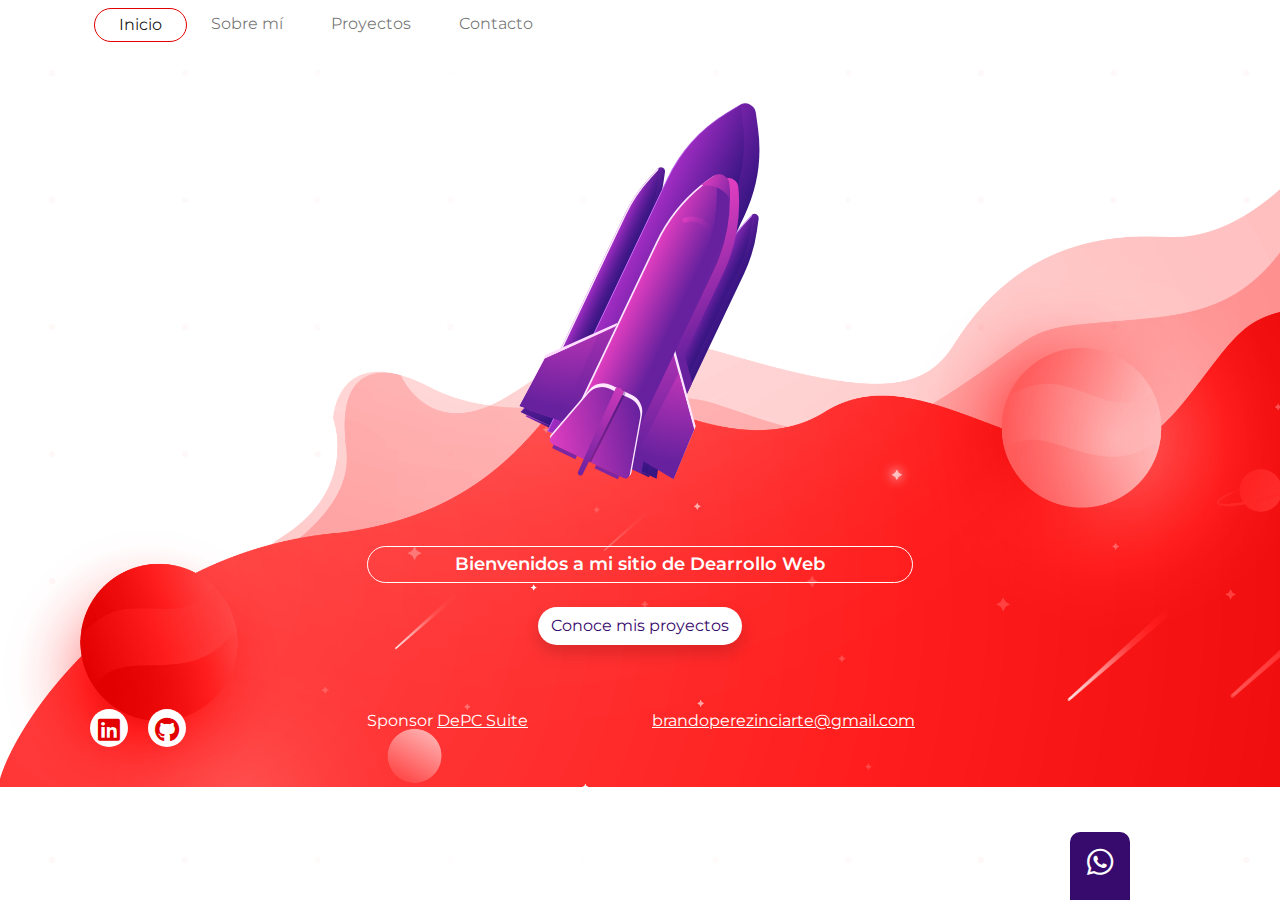
<file: index.html>
<!DOCTYPE html>
<html lang="es">

<head>
    <meta charset="UTF-8">
    <meta http-equiv="X-UA-Compatible" content="IE=edge">
    <meta name="viewport" content="width=device-width, initial-scale=1.0">
    <link rel="stylesheet" href="css/fontawesomeWeb/css/all.min.css">
    <link rel="stylesheet" href="css/fontawesomeWeb/css/fontawesome.min.css">
    <link rel="stylesheet" href="css/bootstrap/css/bootstrap.min.css">
    <script src="css/bootstrap/js/bootstrap.bundle.min.js"></script>
    <link rel="stylesheet" href="css/estilos.css">
    <title>Inicio</title>
</head>

<body id="inicio">
    <header class="container">
        <nav class="navbar navbar-expand-md mb-4">
            <div class="container-fluid">
                <button class="navbar-toggler" type="button" data-bs-toggle="collapse" data-bs-target="#navbarCollapse"
                    aria-controls="navbarCollapse" aria-expanded="false" aria-label="Toggle navigation">
                    <span class="navbar-toggler-icon"></span>
                </button>
                <div class="collapse navbar-collapse" id="navbarCollapse">
                    <ul class="navbar-nav me-auto mb-2 mb-md-0">
                        <li class="nav-item">
                            <a class="nav-link px-4 py-1 active" href="index.html">Inicio</a>
                        </li>
                        <li class="nav-item">
                            <a class="nav-link px-4 py-1" href="sobreMi.html">Sobre mí</a>
                        </li>
                        <li class="nav-item">
                            <a class="nav-link px-4 py-1" href="proyectos.html">Proyectos</a>
                        </li>
                        <li class="nav-item">
                            <a class="nav-link px-4 py-1" href="contactos.html">Contacto</a>
                        </li>
                    </ul>
                </div>
            </div>
        </nav>
    </header>
    <main>
        <div class="container">
            <div class="row">
                <div class="col-12 mt-4 mx-auto text-center cohete">
                    <a href="proyectos.html"><img src="images/cohete.svg" alt="Cohete" class="img-cohete"></a>
                </div>
            </div>
            <div class="row">
                <div class="col-12 col-sm-6 my-5 mt-sm-5 text-center mb-3 offset-sm-3">
                    <div class="input-home">
                        <p class="p-1">Bienvenidos a mi sitio de Dearrollo Web</p>
                    </div>
                    <div class="col-12 text-center pt-2">
                        <a href="proyectos.html" class="btn shadow ">Conoce mis proyectos</a>
                    </div>
                </div>
            </div>
        </div>
    </main>
    <footer class="container mt-auto pb-4">
        <div class="row">
            <div class=" col-12 col-sm-3 mt-5 pb-3">
                <a href="" target="_blank" title="Linkedin"><i class="fa-brands fa-linkedin"></i></a>
                <a href="" target="_blank" title="Github"><i class="fa-brands fa-github"></i></a>
            </div>
            <div class="col-12 col-sm-3 pt-5">
                Sponsor <a href="">DePC Suite</a>
            </div>
            <div class="col-12 col-sm-3 pt-5">
                <a href="mailto:brandoperezinciarte@gmail.com">brandoperezinciarte@gmail.com</a>
            </div>
        </div>
    </footer>
    <div class="whatsapp">
        <a href="https://api.whatsapp.com/send?phone=541164458051" title="whatsapp"><i class="fab fa-whatsapp"></i></a>
    </div>
</body>

</html>
</file>
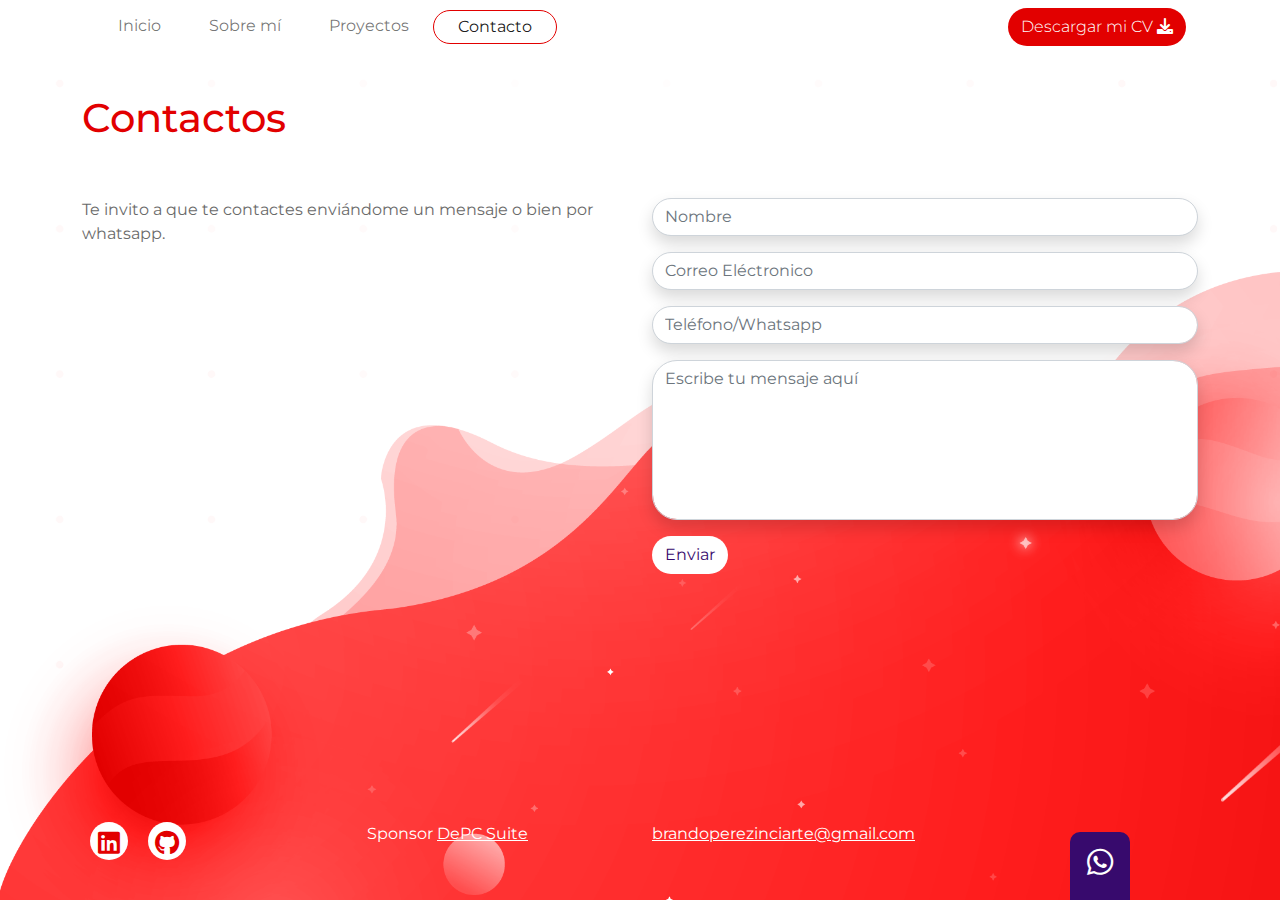
<file: contactos.html>
<!DOCTYPE html>
<html lang="es" class="h-100">
<head>
    <meta charset="UTF-8">
    <meta http-equiv="X-UA-Compatible" content="IE=edge">
    <meta name="viewport" content="width=device-width, initial-scale=1.0">
    <link rel="stylesheet" href="css/fontawesomeWeb/css/all.min.css">
    <link rel="stylesheet" href="css/fontawesomeWeb/css/fontawesome.min.css">
    <link rel="stylesheet" href="css/bootstrap/css/bootstrap.min.css">
    <script src="css/bootstrap/js/bootstrap.bundle.min.js"></script>
    <link rel="stylesheet" href="css/estilos.css">
    <title>Contactos</title>
</head>
<body id="contacto" class="d-flex flex-column h-100">
    <header class="container">
        <nav class="navbar navbar-expand-md mb-4">
            <div class="container-fluid">
                <button class="navbar-toggler" type="button" data-bs-toggle="collapse" data-bs-target="#navbarCollapse"
                    aria-controls="navbarCollapse" aria-expanded="false" aria-label="Toggle navigation">
                    <span class="navbar-toggler-icon"></span>
                </button>
                <div class="collapse navbar-collapse" id="navbarCollapse">
                    <ul class="navbar-nav me-auto mb-2 mb-md-0">
                        <li class="nav-item">
                            <a class="nav-link px-4 py-1" href="index.html">Inicio</a>
                        </li>
                        <li class="nav-item">
                            <a class="nav-link px-4 py-1" href="sobreMi.html">Sobre mí</a>
                        </li>
                        <li class="nav-item">
                            <a class="nav-link px-4 py-1" href="proyectos.html">Proyectos</a>
                        </li>
                        <li class="nav-item">
                            <a class="nav-link px-4 py-1 active" href="contactos.html">Contacto</a>
                        </li>
                    </ul>
                    <div class="d-inline">
                        <a href="" class="btn btn-rojo">Descargar mi CV <i class="fas fa-download"></i></a>
                    </div>
                </div>
            </div>
        </nav>
    </header>
    <main class="container">
        <div class="row">
            <div class="col-12 pt-3 pb-5">
                <h1>Contactos</h1>
            </div>
        </div>
        <div class="row">
            <div class="col-sm-6 col-12">
                <p>Te invito a que te contactes enviándome un mensaje o bien por whatsapp.</p>
            </div>
            <div class="col-sm-6 col-12">
                <form action="" method="POST">
                    <div class="pb-3">
                        <input type="text" name="txtNombre" id="txtNombre" class="form-control shadow" placeholder="Nombre">
                    </div>
                    <div class="pb-3">
                        <input type="email" name="txtCorreo" id="txtCorreo" class="form-control shadow"  placeholder="Correo Eléctronico">
                    </div>
                    <div class="pb-3">
                        <input type="tel" name="txtTelefono" id="txtTelefono" class="form-control shadow"  placeholder="Teléfono/Whatsapp">
                    </div>
                    <div class="pb-3">
                        <textarea name="txtMensaje" id="txtMensaje" class="form-control shadow" placeholder="Escribe tu mensaje aquí"></textarea>
                    </div>
                    <div class="">
                        <button type="submit" id="btnEnviar" name="btnEnviar" class="btn">Enviar</button>
                    </div>
                </form>
            </div>
        </div>
    </main>
    <footer class="container mt-auto pb-4">
        <div class="row">
            <div class=" col-12 col-sm-3 mt-5 pb-3">
                <a href="" target="_blank" title="Linkedin"><i class="fa-brands fa-linkedin"></i></a>
                <a href="" target="_blank" title="Github"><i class="fa-brands fa-github"></i></a>
            </div>
            <div class="col-12 col-sm-3 pt-5">
                Sponsor <a href="">DePC Suite</a>
            </div>
            <div class="col-12 col-sm-3 pt-5">
                <a href="mailto:brandoperezinciarte@gmail.com">brandoperezinciarte@gmail.com</a>
            </div>
        </div>
    </footer>
    <div class="whatsapp">
        <a href="https://api.whatsapp.com/send?phone=541164458051" title="whatsapp"><i class="fab fa-whatsapp"></i></a>
    </div>
</body>
</html>
</file>
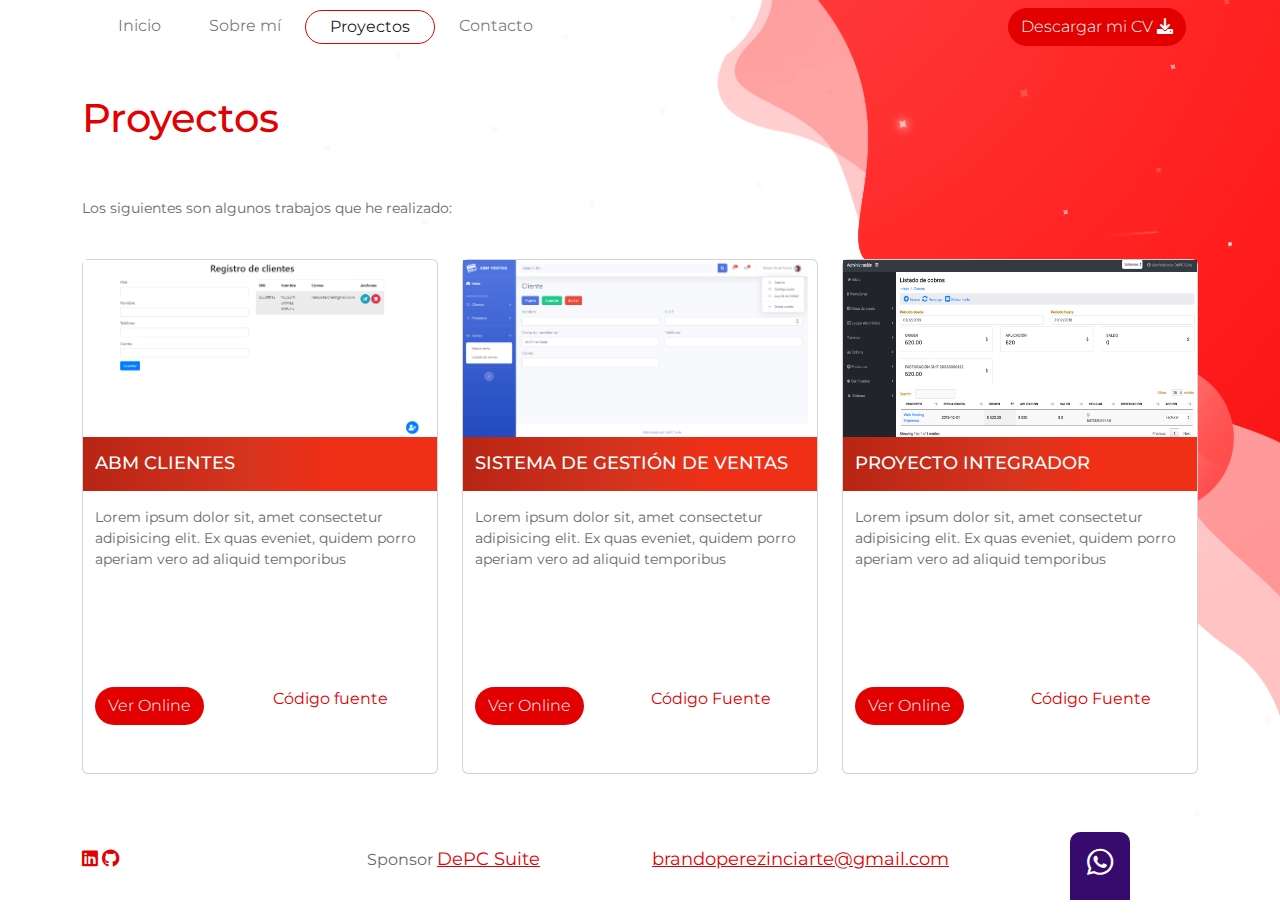
<file: proyectos.html>
<!DOCTYPE html>
<html lang="es" class="h-100">

<head>
    <meta charset="UTF-8">
    <meta http-equiv="X-UA-Compatible" content="IE=edge">
    <meta name="viewport" content="width=device-width, initial-scale=1.0">
    <link rel="stylesheet" href="css/fontawesomeWeb/css/all.min.css">
    <link rel="stylesheet" href="css/fontawesomeWeb/css/fontawesome.min.css">
    <link rel="stylesheet" href="css/bootstrap/css/bootstrap.min.css">
    <script src="css/bootstrap/js/bootstrap.bundle.min.js"></script>
    <link rel="stylesheet" href="css/estilos.css">
    <title>Proyectos</title>
</head>

<body id="proyecto" class="d-flex flex-column h-100">
    <header class="container">
        <nav class="navbar navbar-expand-md mb-4">
            <div class="container-fluid">
                <button class="navbar-toggler" type="button" data-bs-toggle="collapse" data-bs-target="#navbarCollapse"
                    aria-controls="navbarCollapse" aria-expanded="false" aria-label="Toggle navigation">
                    <span class="navbar-toggler-icon"></span>
                </button>
                <div class="collapse navbar-collapse" id="navbarCollapse">
                    <ul class="navbar-nav me-auto mb-2 mb-md-0">
                        <li class="nav-item">
                            <a class="nav-link px-4 py-1" href="index.html">Inicio</a>
                        </li>
                        <li class="nav-item">
                            <a class="nav-link px-4 py-1" href="sobreMi.html">Sobre mí</a>
                        </li>
                        <li class="nav-item">
                            <a class="nav-link px-4 py-1 active" href="proyectos.html">Proyectos</a>
                        </li>
                        <li class="nav-item">
                            <a class="nav-link px-4 py-1" href="contactos.html">Contacto</a>
                        </li>
                    </ul>
                    <div class="d-inline">
                        <a href="" class="btn btn-rojo">Descargar mi CV <i class="fas fa-download"></i></a>
                    </div>
                </div>
            </div>
        </nav>
    </header>
    <main class="container">
        <div class="row">
            <div class="col-12 pt-3 pb-5">
                <h1>Proyectos</h1>
            </div>
        </div>
        <div class="row">
            <div class="col-12">
                <p>Los siguientes son algunos trabajos que he realizado:</p>
            </div>
        </div>
        <div class="row">
            <div class="col-sm-4 p-sm-4 col-12 px-4 py-2">
                <div class="row card">
                    <div class="col-12 p-0">
                        <img src="images/abmclientes.png" alt="Registro de clientes" class="img-fluid">
                    </div>
                    <div class="col-12 color-gradiente py-3">
                        <h2>ABM Clientes</h2>
                    </div>
                    <div class="col-12 py-3">
                        <p>Lorem ipsum dolor sit, amet consectetur adipisicing elit. Ex quas eveniet,
                            quidem porro aperiam vero ad aliquid temporibus</p>
                    </div>
                    <div class="row py-5">
                        <div class="col-6">
                            <a href="#" target="_blank" class="btn btn-rojo">Ver Online</a>
                        </div>
                        <div class="col-6 text-center link-rojo">
                            <a href="#" target="_blank">Código fuente</a>
                        </div>
                    </div>
                </div>
            </div>
            <div class="col-sm-4 p-sm-4 col-12 px-4 py-2">
                <div class="row card">
                    <div class="col-12 p-0">
                        <img src="images/abmventas.png" alt="Registro de Ventas" class="img-fluid">
                    </div>
                    <div class="col-12 color-gradiente py-3">
                        <h2>Sistema de gestión de ventas</h2>
                    </div>
                    <div class="col-12 py-3">
                        <p>Lorem ipsum dolor sit, amet consectetur adipisicing elit. Ex quas eveniet,
                            quidem porro aperiam vero ad aliquid temporibus</p>
                    </div>
                    <div class="row py-5">
                        <div class="col-6">
                            <a href="#" target="_blank" class="btn btn-rojo">Ver Online</a>
                        </div>
                        <div class="col-6 text-center link-rojo">
                            <a href="#" target="_blank">Código Fuente</a>
                        </div>
                    </div>
                </div>
            </div>
            <div class="col-sm-4 col-12 p-sm-4 px-4 py-2">
                <div class="row card">
                    <div class="col-12 p-0">
                        <img src="images/proyecto-integrador.png" alt="Proyecto integrador" class="img-fluid">
                    </div>
                    <div class="col-12 color-gradiente py-3">
                        <h2>Proyecto integrador</h2>
                    </div>
                    <div class="col-12 py-3">
                        <p>Lorem ipsum dolor sit, amet consectetur adipisicing elit. Ex quas eveniet,
                            quidem porro aperiam vero ad aliquid temporibus</p>
                    </div>
                    <div class="row py-5">
                        <div class="col-6">
                            <a href="#" target="_blank" class="btn btn-rojo">Ver Online</a>
                        </div>
                        <div class="col-6 text-center link-rojo">
                            <a href="#" target="_blank">Código Fuente</a>
                        </div>
                    </div>
                </div>
            </div>
        </div>
    </main>
    <footer class="container mt-auto pb-4">
        <div class="row">
            <div class=" col-12 col-sm-3 mt-5 pb-3">
                <a href="" target="_blank" title="Linkedin"><i class="fa-brands fa-linkedin"></i></a>
                <a href="" target="_blank" title="Github"><i class="fa-brands fa-github"></i></a>
            </div>
            <div class="col-12 col-sm-3 pt-5">
                Sponsor <a href="">DePC Suite</a>
            </div>
            <div class="col-12 col-sm-3 pt-5">
                <a href="mailto:brandoperezinciarte@gmail.com">brandoperezinciarte@gmail.com</a>
            </div>
        </div>
    </footer>
    <div class="whatsapp">
        <a href="https://api.whatsapp.com/send?phone=541164458051" title="whatsapp"><i class="fab fa-whatsapp"></i></a>
    </div>
</body>

</html>
</file>
<file: css/estilos.css>
@import url('https://fonts.googleapis.com/css2?family=Montserrat:wght@100;200;300;400;600;800&display=swap');
body{
    font-family: 'Montserrat', sans-serif;
}
h1{
    color: #E20000;
}
h2{
    font-size: 20px;
}
h3{
    font-size: 16px;
    font-weight: 300;
    color: #6a6a6a;
}
p{
    color: #6a6a6a;
}
.btn{
    color: #370a6d;
    background-color: #ffffff;
    transition: 1s all ease;
}
.btn-rojo{
    background-color: #E20000;
    color: #ffffff;
    font-weight: 300;
    border-radius: 15px;
}
.btn:hover{
    color: #ffffff;
    background-color: #370a6d;
}
nav .active{
    border: 1px solid #E20000;
    border-radius: 35px;
}
/*INICIO*/
#inicio{
    background-image: url("../images/fondo-contacto.png");
    background-size: cover;
}
.cohete{
    height: 400px;
}
.img-cohete{
    height: 390px;
}
.img-cohete:hover{
    height: 410px;
}
.input-home p{
    color: #ffffff;
    font-size: 18px;
    font-weight: 600;
    border: 1px solid #ffffff;
    border-radius: 50px;
}
#inicio footer{
    color: #ffffff;
}
#inicio footer a{
    color: #ffffff;
}
#inicio footer a i{
    font-size: 25px;
    color: #E20000;
    background-color: #ffffff;
    border-radius: 80px;
    text-align: center;
    padding: 8px 0 0 0;
    margin: 0 8px;
    width: 38px;
    height: 38px;
}
/*SOBRE MI*/
.img-circle{
    border-radius: 50%;
}
#sobreMi h2{
    color: #ffffff;
    font-size: 25px;
}
#sobreMi .card{
    height: 195px;
}
#tecnologias img{
    height: 60px;
}
#experiencia h2{
    color: #370a6d;
}
#formacion h2{
    color: #E20000;
}
#experiencia h3{
    color: #6a6a6a;
    font-size: 20px;
    font-weight: 600;
    text-transform: uppercase;
}
#experiencia h4{
    font-size: 18px;
    color: #370a6d;
    font-weight: 400;
}
#experiencia h5{
    font-size: 16px;
    color: #6a6a6a;
}
#formacion h3{
    font-size: 18px;
    color: #6a6a6a;
    font-weight: 600;
}
#formacion h4{
    color: #E20000;
    font-size: 16px;
}
#formacion h5{
    font-size: 14px;
    color: #6a6a6a;
}
.baw{
    filter: grayscale(100%);
}
.baw:hover{
    filter: grayscale(0%);
}
#idiomas{
    background-color: #efefef;
}
#idiomas .card{
    background-color: #370a6d;
    padding: 40px 0;
    border-radius: 15px;
}
#idiomas h2{
    color: #000000;
    text-transform: uppercase;
}
#idiomas ul{
    padding: 0;
    font-size: 15px;
    color: #6a6a6a;
    list-style-type: none;
}
#idiomas .fas{
    font-size: 85px;
    color: #ffffff;
}
#sobreMi footer a{
    color: #E20000;
    font-size: 18px;
}
#sobreMi footer{
    color: #6a6a6a;
}
/*PROYECTOS*/
#proyecto{
    background-image: url("../images/fondo-proyectos.png");
    background-repeat: no-repeat;
    background-size: cover;
}
#proyecto .card p{
    height: 100px;
}
#proyecto h2{
    font-size: 18px;
    color: #ffffff;
    text-transform: uppercase;
    margin: 0;
    padding: 0;
}
#proyecto p{
    font-size: 14px;
}
#proyecto img{
    height: 177px;
}
.color-gradiente{
    background: rgba(184,37,20,1);
    background: -moz-linear-gradient(left, rgba(184,37,20,1) 0%, rgba(214,52,30,1) 47%, rgba(240,47,23,1) 70%, rgba(240,47,23,1) 100%);
    background: -webkit-gradient(left top, right top, color-stop(0%, rgba(184,37,20,1)), color-stop(47%, rgba(214,52,30,1)), color-stop(70%, rgba(240,47,23,1)), color-stop(100%, rgba(240,47,23,1)));
    background: -webkit-linear-gradient(left, rgba(184,37,20,1) 0%, rgba(214,52,30,1) 47%, rgba(240,47,23,1) 70%, rgba(240,47,23,1) 100%);
    background: -o-linear-gradient(left, rgba(184,37,20,1) 0%, rgba(214,52,30,1) 47%, rgba(240,47,23,1) 70%, rgba(240,47,23,1) 100%);
    background: -ms-linear-gradient(left, rgba(184,37,20,1) 0%, rgba(214,52,30,1) 47%, rgba(240,47,23,1) 70%, rgba(240,47,23,1) 100%);
    background: linear-gradient(to right, rgba(184,37,20,1) 0%, rgba(214,52,30,1) 47%, rgba(240,47,23,1) 70%, rgba(240,47,23,1) 100%);
    filter: progid:DXImageTransform.Microsoft.gradient( startColorstr='#b82514', endColorstr='#f02f17', GradientType=1 );
}
.link-rojo a{
    text-decoration: none;
    color: #E20000;
}
#proyecto footer a{
    color: #E20000;
    font-size: 18px;
}
#proyecto footer{
    color: #6a6a6a;
}
/*CONTACTOS*/
#contacto{
    background-image: url("../images/fondo-contacto.png");
    background-size: cover;
    background-repeat: no-repeat;
}
input, textarea, .btn{
    border-radius: 25px !important;
}
textarea{
    height: 160px;
    resize: none;
}
#contacto footer{
    color: #ffffff;
}
#contacto footer a{
    color: #ffffff;
}
#contacto footer a i{
    font-size: 25px;
    color: #E20000;
    background-color: #ffffff;
    border-radius: 80px;
    text-align: center;
    padding: 8px 0 0 0;
    margin: 0 8px;
    width: 38px;
    height: 38px;
}
.whatsapp{
    background-color: #370a6d;
    position: fixed;
    bottom: 0;
    right: 150px;
    width: 60px;
    font-size: 30px;
    text-align: center;
    padding: 8px 0 15px 0;
    border-top-left-radius: 10px;
    border-top-right-radius: 10px;
}
.whatsapp a{
    color: #ffffff;
}
@media (max-width: 460px) {
    #contacto{
        background-image: url(../images/fondo-proyectos.png);
        background-size: contain;
        background-repeat: no-repeat;
    }
    #contacto footer{
        color: #6a6a6a;
    }
    #contacto footer a{
        color: #E20000;
    }   
    #contacto, #inicio .whatsapp{
        right: 30px; 
    }
   
    #proyecto{
        background-size: contain;
        background-repeat: no-repeat;
    }
    #proyecto, #sobreMi .whatsapp{
        position: relative;
        left: 315px;
        bottom: 70px;
    }


}
</file>
